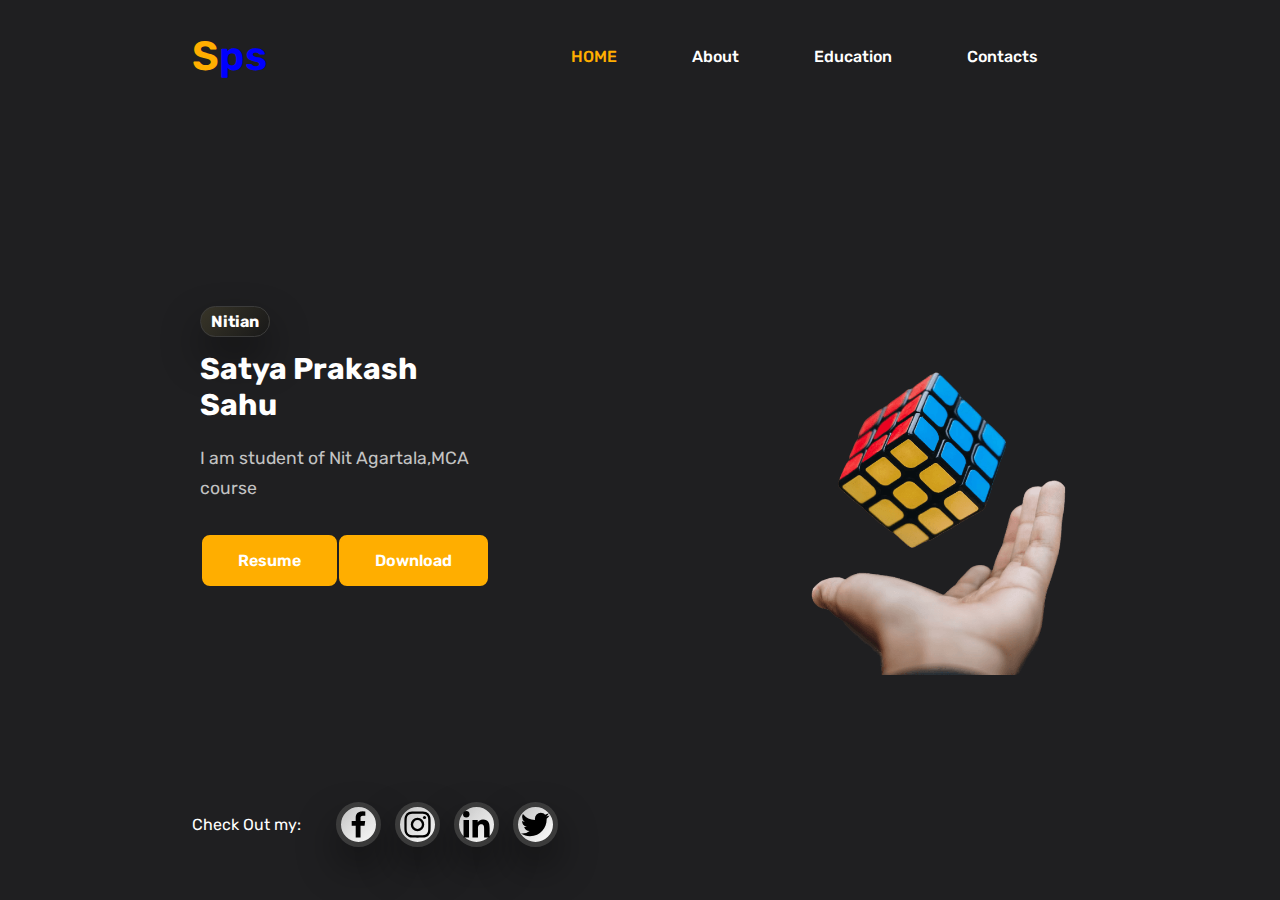
<file: index.html>
<!DOCTYPE html>
<html lang="en">
<head>
    <meta charset="UTF-8">
    <meta name="viewport" content="width=device-width, initial-scale=1.0">
    <title>Document</title>
    <link rel="stylesheet" href="style.css">
        <!-- box icon link -->
   
        <!-- google font link -->
   
    <link rel="preconnect" href="https://fonts.gstatic.com" crossorigin>
    <link href="https://fonts.googleapis.com/css2?family=Rubik:ital,wght@0,800;1,400&display=swap" rel="stylesheet">
    <!-- contact link -->
  
</head>
<body>
 

        <!-- header section -->
               <header>
                
      
        <a href="#" class="logo"><span id="s">S</span><span id="ps">ps</span></a>
        <ul class="navar">
           <li><a href="#" class="active">HOME</a></li>
           <li><a href="about.html">About</a></li>
           <li><a href="education.html">Education</a></li>
           <li><a href="contact.html">Contacts</a></li>
        </ul>
      


        
    </header>

      <!-- Home section -->
      <section class="home">
        <div class="home-text">
            <span class="rotate">Nitian</span>
            <h2 class="rotate">Satya Prakash Sahu</h2>
            <p class="rotate">I am student of Nit Agartala,MCA course</p>
            <div class="main-btn"></div>
            <table>
              <tr>
           <td> <a href="Resume(SPS)new.pdf" download="" class="btnone">Resume</a></td>
           <td> <a href="#" class="btnone">Download</a></td>
            </tr>
          </table>

        </div >
      </div>
        
        <div class="home-img"></div>
        <img src="cube.png" alt="no image">
        <div class="share">
        <p>Check Out my:</p>
    
      <div class="social">
        <a href="https://www.facebook.com/satyaprakash20047?mibextid=ZbWKwL"><i><img src="facebook.svg" alt="no image"></i></a>
        <a href="https://instagram.com/satyaprakash20047?igshid=NzZlODBkYWE4Ng=="><i><img src="bxl-instagram.svg" alt="no image" class="edit"></i></a>
        <a href="https://www.linkedin.com/in/satya-prakash-sahu-sps-820121290?utm_source=share&utm_campaign=share_via&utm_content=profile&utm_medium=android_app"><i><img src="link.svg" alt="no image"></i></a>
        <a href="#"><i><img src="twiter.svg" alt="no image"></i></a>
      </div>
        </div>
       
      
      
     
      </section>
     
     
</body>
</html>
</file>
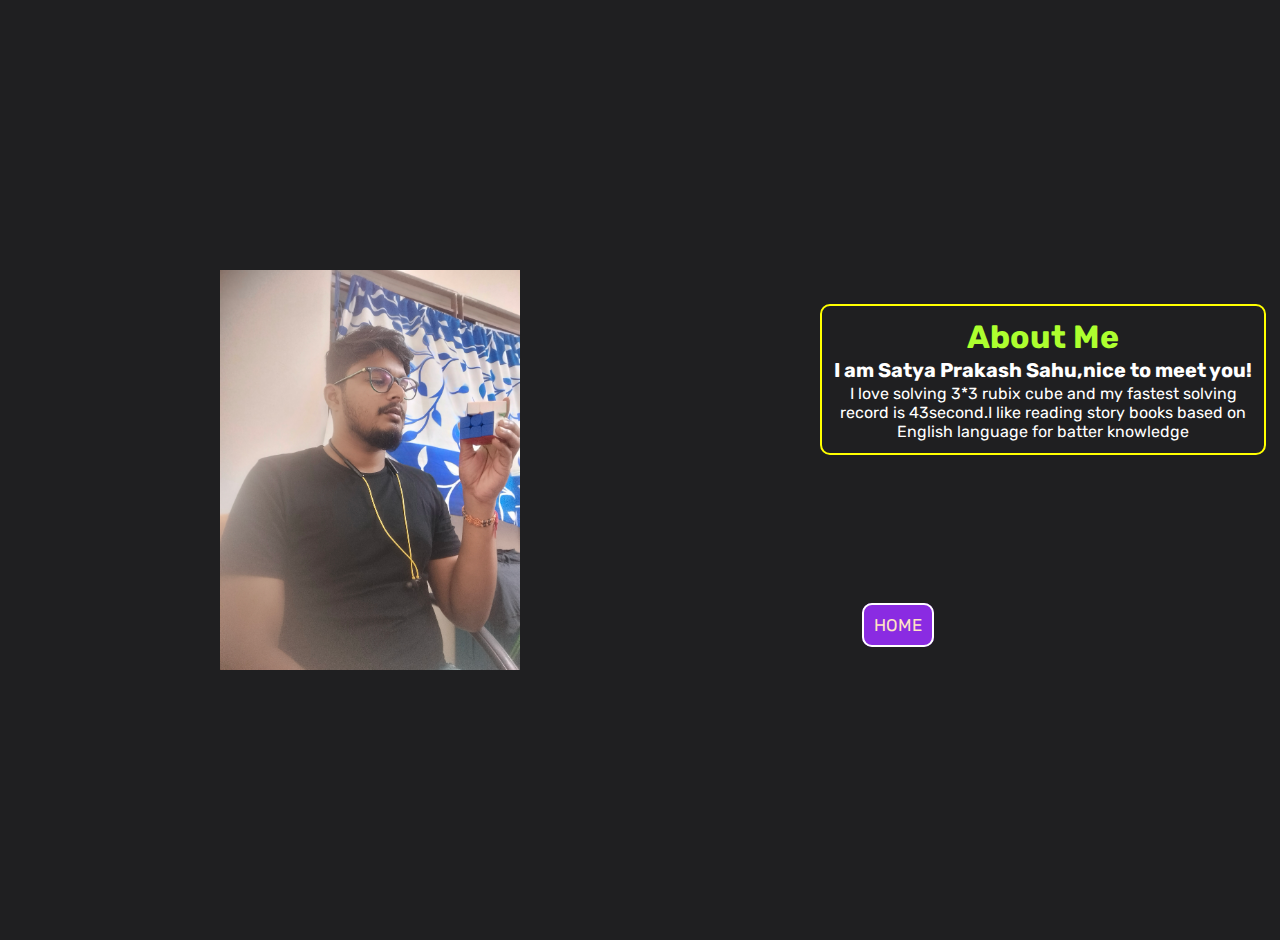
<file: about.html>
<!DOCTYPE html>
<html lang="en">
<head>
    <meta charset="UTF-8">
    <meta name="viewport" content="width=device-width, initial-scale=1.0">
    <title>About</title>
    <link rel="stylesheet" href="style.css">
    <!-- google font link -->
    <link rel="preconnect" href="https://fonts.gstatic.com" crossorigin>
    <link href="https://fonts.googleapis.com/css2?family=Rubik:ital,wght@0,800;1,400&display=swap" rel="stylesheet">
</head>
<body>
    <section id="about">
        <img src="image.jpg" alt="no image">
        
        <div class="side">
          <table id="border">
        <tr><td><h1 style="text-align: center; color:greenyellow">About Me</h1></td></tr>
        <tr><td> <pre><h3 style= "text-align: center;">I am Satya Prakash Sahu,nice to meet you!</h3></pre></td></tr> 
        <br />
        <tr><td> <p>I love solving 3*3 rubix cube and my fastest solving record is 43second.I like reading story books based on English language for batter knowledge </p></td></tr>
      </table>
      <pre>
      <br />
      <br />
      <br />
      <br />
                            <a href="index.html" id="hme">HOME</a>
    </div>
    <br />
</body>
</html>
</file>
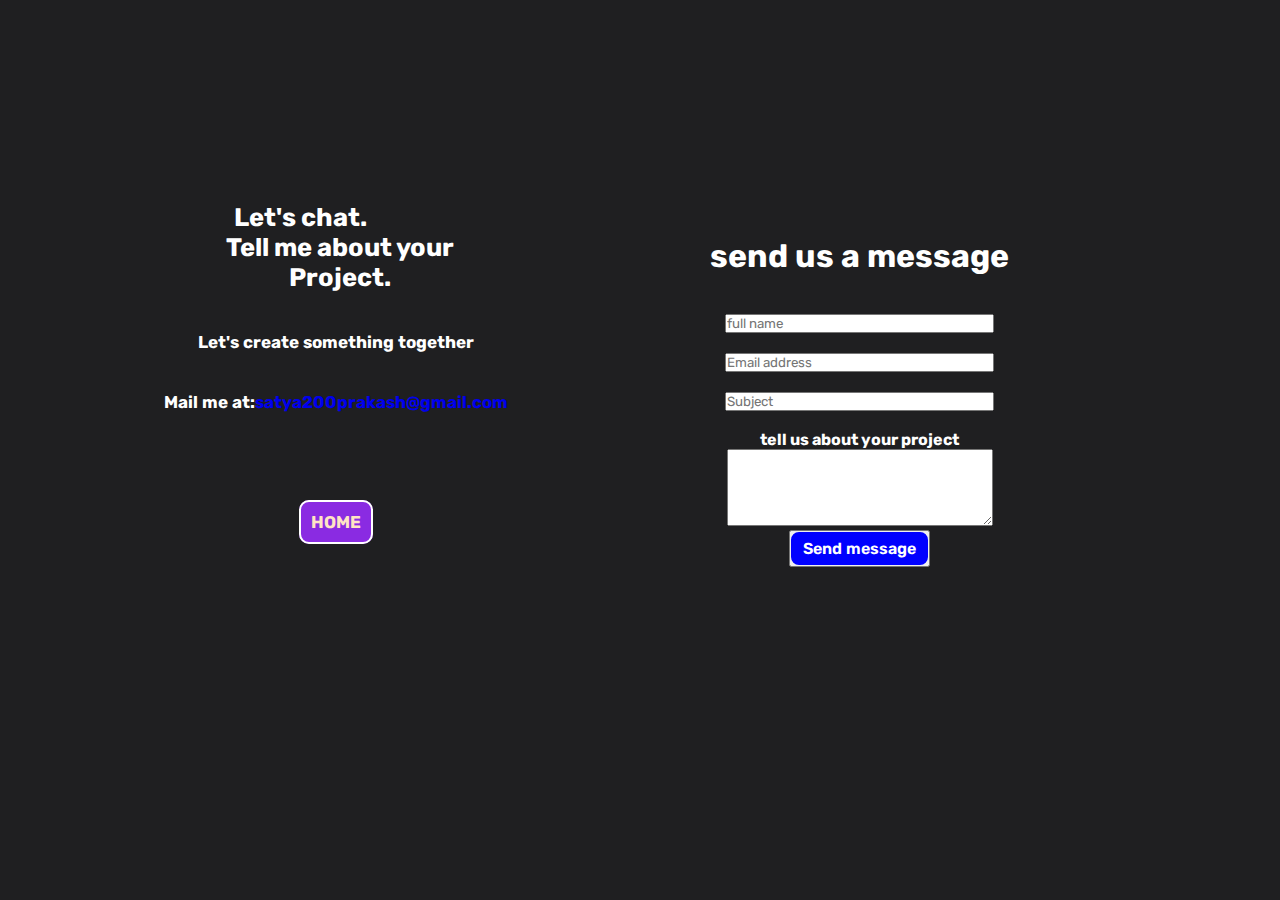
<file: contact.html>
<!DOCTYPE html>
<html lang="en">
<head>
    <meta charset="UTF-8">
    <meta name="viewport" content="width=device-width, initial-scale=1.0">
    <title>Contact</title>
    <link rel="stylesheet" href="style.css">
    <!-- google font link -->
    <link rel="preconnect" href="https://fonts.gstatic.com" crossorigin>
    <link href="https://fonts.googleapis.com/css2?family=Rubik:ital,wght@0,800;1,400&display=swap" rel="stylesheet">
</head>
<body>
    <section id="contact">
        <table id="space">
          <tr>
            <th>
      
        <pre><h2>Let's chat.
                Tell me about your
                Project.</h2>

                  Let's create something together
      <div class="social">
                  Mail me at:<a href="https://mail.google.com/mail/u/0/#inbox">satya200prakash@gmail.com</a></div>
                  
                  
                 
                 
                  <a href="index.html" id="hme">HOME</a>
                </th>
          <th><h1>send us a message</h1>
            <br />
            <br />
          <form action="url" method="get">

              <input type="text" size=30 placeholder="full name" name="" id="">
              <br />
              <br />
              <input type="text" size=30 placeholder="Email address" name="" id="">
              <br />
              <br />
              <input type="text" size=30 placeholder="Subject" name="" id="">
              <br />
              <br />
              <span>tell us about your project</span>
              <br />
              <textarea name="" id="" cols="30" rows="5"></textarea>
              <br />
             <button type="submit"><a href="#" class="sbutn">Send message</a></button>
            </form>
            </th>
            </tr>
        </table>
        
      </section>
</body>
</html>
</file>
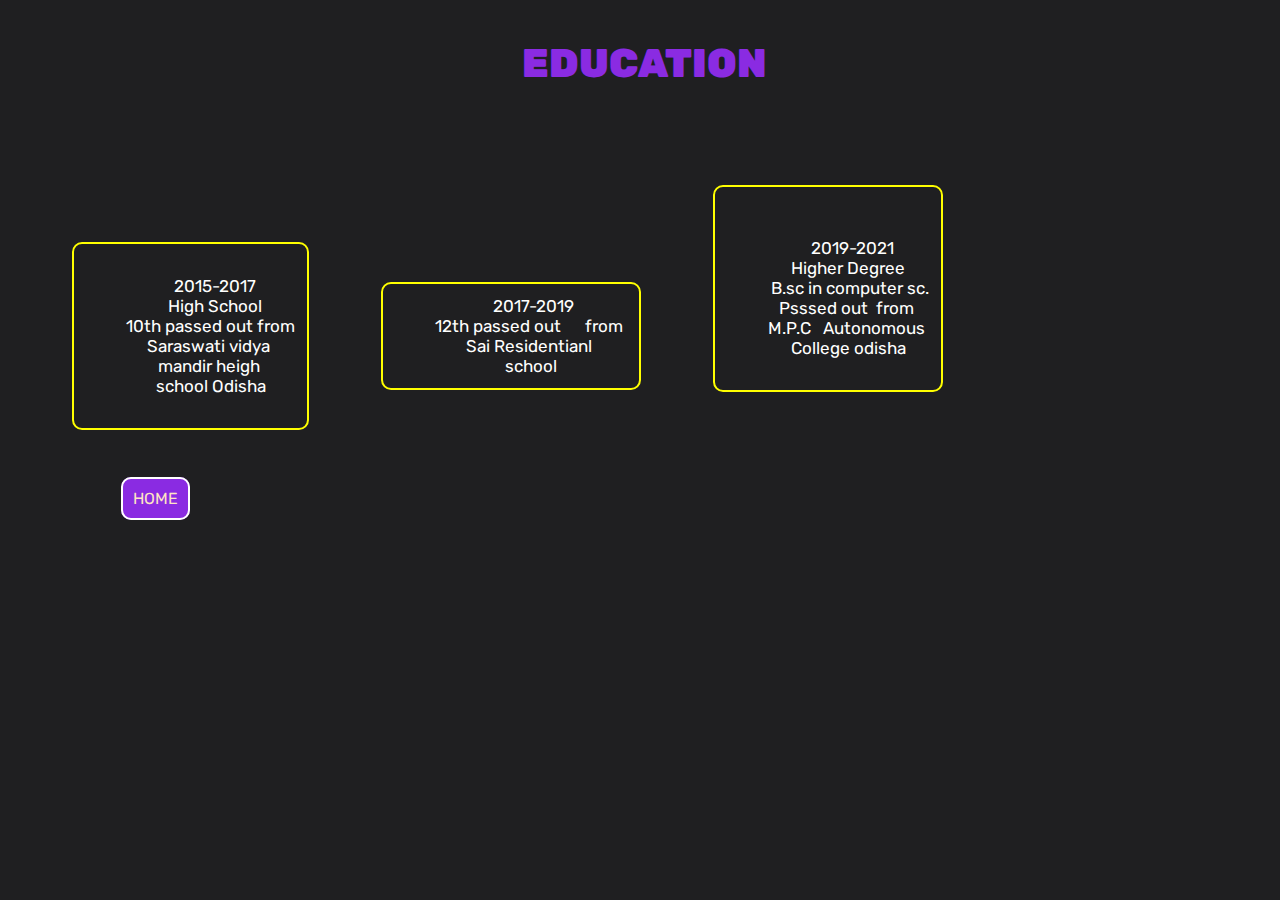
<file: education.html>
<!DOCTYPE html>
<html lang="en">
<head>
    <meta charset="UTF-8">
    <meta name="viewport" content="width=device-width, initial-scale=1.0">
    <title>Education</title>
    <link rel="stylesheet" href="style.css">
    <!-- google font link -->
    <link rel="preconnect" href="https://fonts.gstatic.com" crossorigin>
    <link href="https://fonts.googleapis.com/css2?family=Rubik:ital,wght@0,800;1,400&display=swap" rel="stylesheet">
</head>
<body>
    <section id="education">
        <pre>   
        <h2> <b>EDUCATION</b></h2></pre>
        <br />
        <br />
        <br />
        <br />
        <table>
          <tr>
              <td>
        <table id="border">
          <tr>
          <td>
            <pre> 
            2015-2017
            High School
          10th passed out from
          Saraswati vidya 
          mandir heigh 
          school Odisha
          </td></tr></table>
          </pre>
          </td>
              <td>
            <table id="border">
              <tr>
              <td>
           <pre>
            2017-2019 
          12th passed out      from 
          Sai Residentianl 
          school</td>
          </td>
        </pre>    
        </tr>
        </table>
       <td>
        <table id="border">
          <tr>
          <td> 
            <br />  
            <pre> 
            2019-2021
           Higher Degree 
           B.sc in computer sc.
          Psssed out  from 
          M.P.C   Autonomous 
          College odisha
        </pre>
        </td>
        </tr>
        </table>
        <br />
        <br />
        <br />
        <br />
        <br />
        <tr>
          <td>
            <a href="index.html" id="hme">HOME</a>
          </td>
        </tr>
      </td>
    </tr>
     </table>
      </section>
</body>
</html>
</file>
<file: style.css>
*{
    padding:0;
    margin:0;
    box-sizing: border-box;
    font-family: 'Rubik', sans-serif;
    list-style: none;
    text-decoration: none;
} 

  :root{
    --big-color: #1f1f21;
    --text-color: #fff;
    --main-color: #ffae00;
    --big-font: 7rem;
    --p-font:   1.1rem;
  }
  body{
    background-color: var(--big-color);
    color: var(--text-color);
    overflow-x: hidden;
}
header{
    position: absolute;
    top: 0;
    right: 0;
    width: 100%;
    z-index: 1000;
    display: flex;
    align-items: center;
    justify-content: space-between;
    padding: 32px 15%;
    background: transparent;
    transition: all-ease .45s;
    
}
.logo{
    color: var(--text-color);
    font-size: 41px;
    font-weight: 600;
}
#s{
    color: var(--main-color);
}
#ps{
    color: blue;
}
.navar{
    display: flex;
  
}
.navar a{
    font-size: var(--text-color);
    font-weight: 500;
    color: var(--text-color);
    margin: 25px;
    margin-right: 50px;
    transition: all ease .50s;
    

}
.navar a:hover{
    color: var(--main-color);
}
.navar a.active{
    color: var(--main-color);
}
.home-img{
    padding-right: 100px;
}
.home{
  display: block;
    position: relative;
    width: 100%;
    height: 100vh;
    display: flex;
    align-items: center;
    justify-content: space-between;
    gap: 30px;
    padding:200px;
    
    
    
}

.home-text h2{
    
    font-size: 30px;
    margin: 20px 0;
    
}
.home-text p{
    font-size:var(--p-font);
    font-weight: 400;
    color: #c3c3c3;
    line-height: 30px;
    margin-bottom: 30px;
}

.home-text span{
    
    background: linear-gradient(130.08deg, #383528 0%, #191919 100%);
    box-shadow: 0px 20px 40px #00000070;
    border:1px solid #3b3b3b;
    padding: 5px 10px;
    border-radius: 100px;
    color: var(--text-color);
    font-weight: 700;
  
}
.home-img{
    width: 730px;
    height: 730px;

}
img{
    width: 300px;
   
   
}
.home-img img{
    width: 100%;
    height: 100%;
    object-fit: contain;
  
}
.share{
    position: absolute;
    bottom: 3rem;
    left: 15%;
    display: flex;
    align-items: center;
    gap: 30px;  
}

.social i{
    display: inline-flex;
    align-items: center;
    justify-content: center;
    height: 45px;
    width:  45px;
    background: linear-gradient(130.08deg, #c3c3c3 0%, #fff 100%);
    box-shadow: 0px 20px 40px #00000070;
    border:5px solid #3b3b3b;
    border-radius: 50px;
    margin: 5px;
    
    
}
.social i:hover{
   
    transform:translateY(-5px);
}

.btnone{
    display: inline-block;
    padding: 14px 34px;
   background: var(--main-color);
    color:var(--text-color);
    border:2px solid var(--main-color);
    font-size: 16px;
    font-weight: 600;
    border-radius: 8px;
    transition: all 0.6s rase-in-out;
}
.btnone:hover{
    transform: translateY(-3px);
    background: transparent;
    color: var(--main-color);
}
.btntwo{
    display: inline-block;
    padding: 14px 34px;
    background: var(--main-color);
    color:var(--text-color);
    border:2px solid var(--main-color);
    font-size: 16px;
    font-weight: 600;
    border-radius: 8px;
    transition: all 0.6s rase-in-out;
}
.btntwo:hover{
    transform: translateY(-3px);
    background: transparent;
    color: var(--main-color);
}
.home{
    scroll-behavior: smooth;
}
header{
    scroll-behavior: smooth;
}
#about{
    
  
        
        padding:200px;
        margin:20px;
    position: relative;
        width: 100%;
        height: 100vh;
        display: flex;
        align-items: center;
        justify-content: space-between;
        gap: 30px;
    
}

.photo{
    margin-right: 100px ;
}
.side{
margin-left: 200px;

}
#border{
   
    width: 30px;
    height: 30px;
    border: 2px solid yellow;
    color:aqua;
    border-radius: 10px;
   margin-left:70px;
   transition: all 0.6s rase-in-out;
   color:var(--text-color);
   cursor: pointer;
   text-align: center;
   justify-content: space-between;
   padding:10px;

}
#border:hover{
    transform: translateY(-3px);
    background: transparent;
    color: var(--main-color);
}
pre{
    font-size: 17px;
}

.pevious {
    display: inline-block;
    padding: 14px 34px;
   background: var(--main-color);
    color:var(--text-color);
    border:2px solid var(--main-color);
    font-size: 16px;
    font-weight: 600;
    border-radius: 8px;
    transition: all 0.6s rase-in-out;
}
.previous :hover{
    transform: translateY(-3px);
    background: transparent;
    color: var(--main-color);
}
#education{
    display: block;
     position: relative;
     width: 100%;
     height: 100vh;
     align-items: center;
     justify-content: space-between;
    
 
}
#education h2{
    
  text-align: center;
    margin-bottom: 20px;
    font-size: 40px;
    color:blueviolet;
    font-weight: 600;
    
    
    
}
#education table{
 
    text-align: center;
   
      
  }
#contact{
    display: block;
     position: relative;
     width: 100%;
     height: 100vh;
     align-items: center;
     justify-content: space-between;
}
#contact pre{
    padding-left: 20px;
    padding-top: 200px;
    padding-bottom: 250px;
    padding-right:200px;
    margin-left:20px;
   
}
.message{
    top:0;

}
.sbutn{
    display: inline-block;
    padding: 5px 10px;
    background: blue;
    color:var(--text-color);
    border:2px solid blue;
    font-size: 16px;
    font-weight: 600;
    border-radius: 8px;
    transition: all 0.6s rase-in-out;
}
.sbutn:hover{
    background: transparent;
    color: blue;
}
#hme{
    color:bisque;
    border: 2px solid white;
    background-color: blueviolet;
    border-radius: 10px;
    padding: 10px;
}
#space{
    padding-left: 50px;
}
</file>
